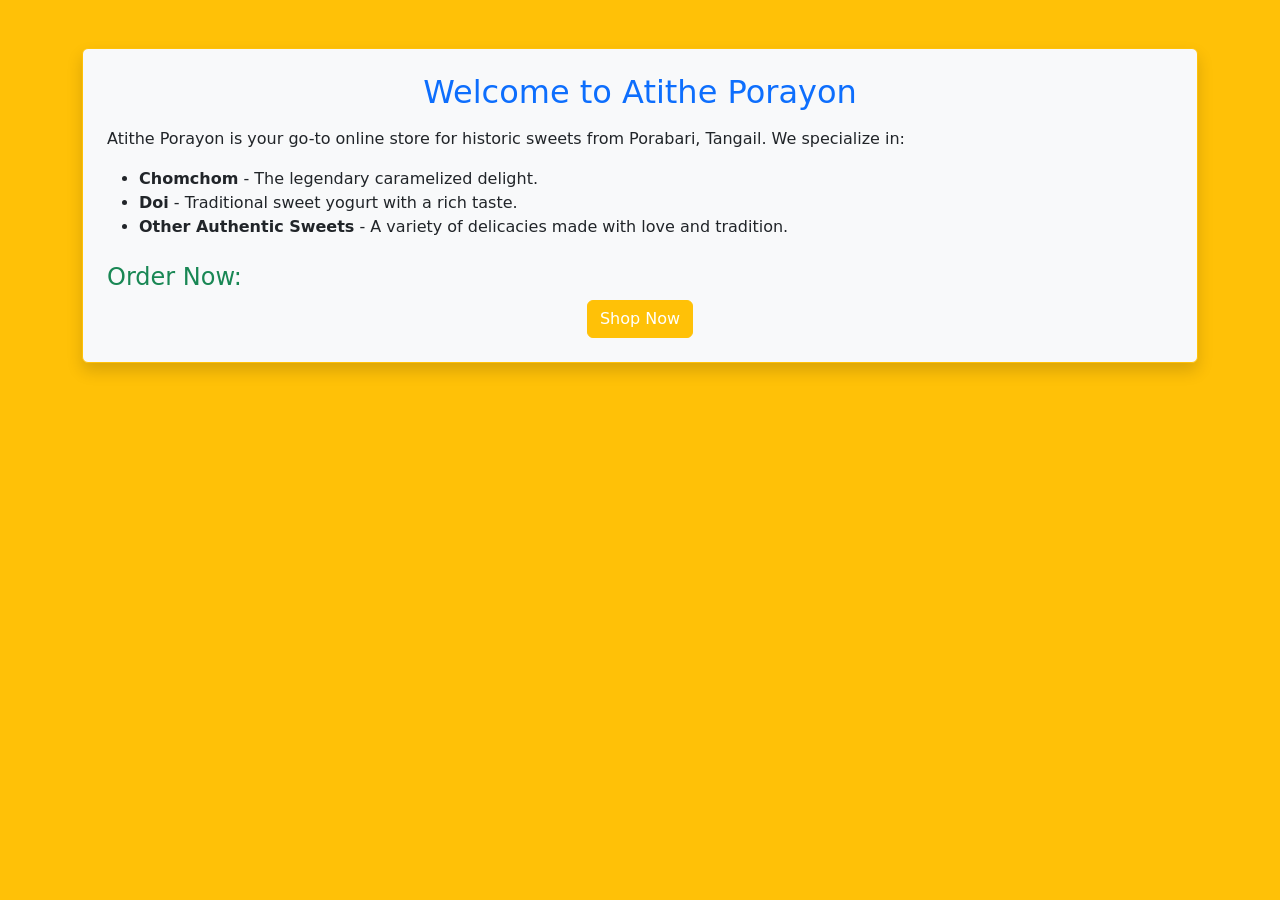
<file: Lesson 3/index.html>
<!DOCTYPE html>
<html lang="en">
<head>
    <meta charset="UTF-8">
    <meta name="viewport" content="width=device-width, initial-scale=1.0">
    <title>Atithe Porayon</title>
    <link href="https://cdn.jsdelivr.net/npm/bootstrap@5.3.0/dist/css/bootstrap.min.css" rel="stylesheet">
</head>
<body class="bg-warning">
    <div class="container mt-5">
        <div class="p-4 bg-light border border-warning rounded shadow">
            <h2 class="text-center text-primary">Welcome to Atithe Porayon</h2>
            <p class="mt-3">Atithe Porayon is your go-to online store for historic sweets from Porabari, Tangail. We specialize in:</p>
            <ul>
                <li><strong>Chomchom</strong> - The legendary caramelized delight.</li>
                <li><strong>Doi</strong> - Traditional sweet yogurt with a rich taste.</li>
                <li><strong>Other Authentic Sweets</strong> - A variety of delicacies made with love and tradition.</li>
            </ul>
            <h4 class="text-success mt-4">Order Now:</h4>
            <div class="text-center">
                <form action="order.html" method="get">
                    <button type="submit" class="btn btn-warning text-white">Shop Now</button>
                </form>
            </div>
        </div>
    </div>
</body>
</html>
</file>
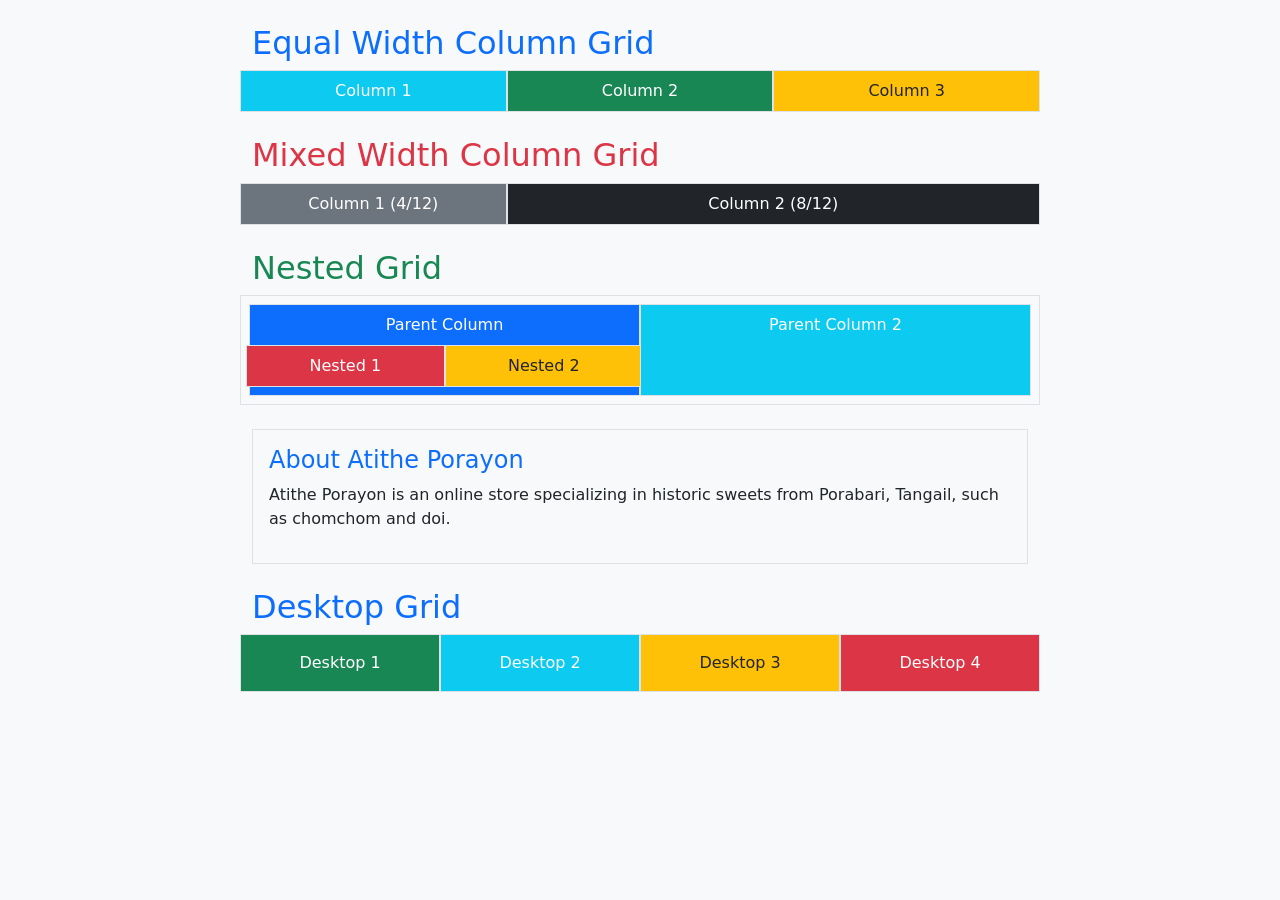
<file: Lesson 1/Desktop Grid/index.html>
<!DOCTYPE html>
<html lang="en">
<head>
    <meta charset="UTF-8">
    <meta name="viewport" content="width=device-width, initial-scale=1.0">
    <title>Grid Layouts</title>
    <link href="https://cdn.jsdelivr.net/npm/bootstrap@5.3.3/dist/css/bootstrap.min.css" rel="stylesheet" integrity="sha384-QWTKZyjpPEjISv5WaRU9OFeRpok6YctnYmDr5pNlyT2bRjXh0JMhjY6hW+ALEwIH" crossorigin="anonymous">
    <link rel="stylesheet" href="style.css">
</head>
<body>
    <div class="container mt-4">
        <h2 class="text-primary">Equal Width Column Grid</h2>
        <div class="row">
            <div class="col border p-2 bg-info text-white">Column 1</div>
            <div class="col border p-2 bg-success text-white">Column 2</div>
            <div class="col border p-2 bg-warning text-dark">Column 3</div>
        </div>

        <h2 class="mt-4 text-danger">Mixed Width Column Grid</h2>
        <div class="row">
            <div class="col-md-4 border p-2 bg-secondary text-white">Column 1 (4/12)</div>
            <div class="col-md-8 border p-2 bg-dark text-white">Column 2 (8/12)</div>
        </div>

        <h2 class="mt-4 text-success">Nested Grid</h2>
        <div class="row border p-2 bg-light">
            <div class="col-md-6 border p-2 bg-primary text-white">Parent Column
                <div class="row mt-2">
                    <div class="col border p-2 bg-danger text-white">Nested 1</div>
                    <div class="col border p-2 bg-warning text-dark">Nested 2</div>
                </div>
            </div>
            <div class="col-md-6 border p-2 bg-info text-white">Parent Column 2</div>
        </div>

        <div class="mt-4 p-3 bg-light border">
            <h4 class="text-primary">About Atithe Porayon</h4>
            <p class="text-dark">Atithe Porayon is an online store specializing in historic sweets from Porabari, Tangail, such as chomchom and doi.</p>
        </div>
    </div>

    <div id="desktop-grid"></div>
    
    <script src="https://cdn.jsdelivr.net/npm/bootstrap@5.3.3/dist/js/bootstrap.bundle.min.js" integrity="sha384-YudvjgE0k3+F+XZJ85mxF1g2zJQnL3zyX9sPpLTjNhYGQFeyFjwQd6mJr5uuqU4j" crossorigin="anonymous"></script>
    <script src="script.js"></script>
</body>
</html>
</file>
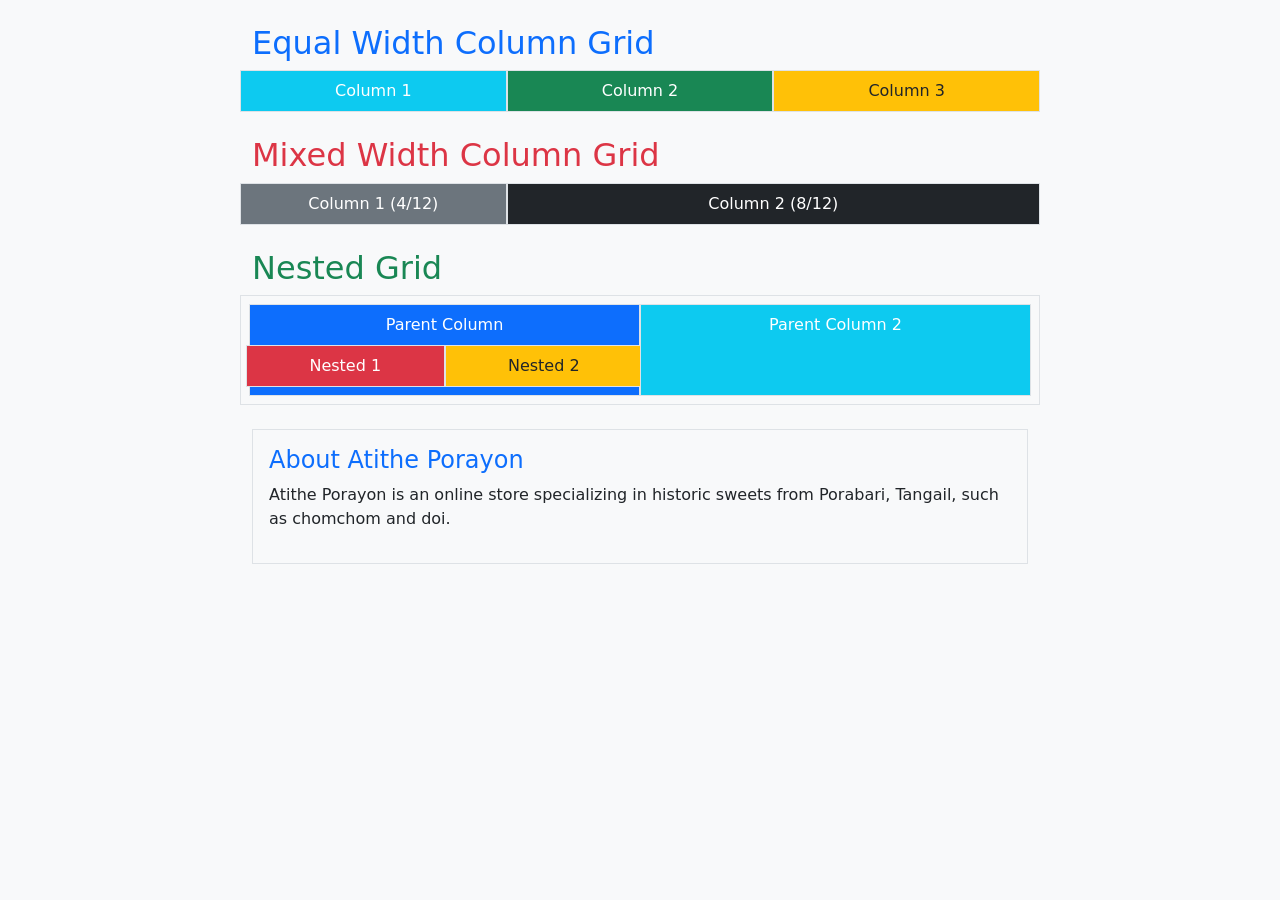
<file: Lesson 1/Multiple Grid Design/index.html>
<!DOCTYPE html>
<html lang="en">
<head>
    <meta charset="UTF-8">
    <meta name="viewport" content="width=device-width, initial-scale=1.0">
    <title>Grid Layouts</title>
    <link href="https://cdn.jsdelivr.net/npm/bootstrap@5.3.3/dist/css/bootstrap.min.css" rel="stylesheet" integrity="sha384-QWTKZyjpPEjISv5WaRU9OFeRpok6YctnYmDr5pNlyT2bRjXh0JMhjY6hW+ALEwIH" crossorigin="anonymous">
    <link rel="stylesheet" href="style.css">
</head>
<body>
    <div class="container mt-4">
        <h2 class="text-primary">Equal Width Column Grid</h2>
        <div class="row">
            <div class="col border p-2 bg-info text-white">Column 1</div>
            <div class="col border p-2 bg-success text-white">Column 2</div>
            <div class="col border p-2 bg-warning text-dark">Column 3</div>
        </div>

        <h2 class="mt-4 text-danger">Mixed Width Column Grid</h2>
        <div class="row">
            <div class="col-md-4 border p-2 bg-secondary text-white">Column 1 (4/12)</div>
            <div class="col-md-8 border p-2 bg-dark text-white">Column 2 (8/12)</div>
        </div>

        <h2 class="mt-4 text-success">Nested Grid</h2>
        <div class="row border p-2 bg-light">
            <div class="col-md-6 border p-2 bg-primary text-white">Parent Column
                <div class="row mt-2">
                    <div class="col border p-2 bg-danger text-white">Nested 1</div>
                    <div class="col border p-2 bg-warning text-dark">Nested 2</div>
                </div>
            </div>
            <div class="col-md-6 border p-2 bg-info text-white">Parent Column 2</div>
        </div>

        <div class="mt-4 p-3 bg-light border">
            <h4 class="text-primary">About Atithe Porayon</h4>
            <p class="text-dark">Atithe Porayon is an online store specializing in historic sweets from Porabari, Tangail, such as chomchom and doi.</p>
        </div>
    </div>
    
    <script src="https://cdn.jsdelivr.net/npm/bootstrap@5.3.3/dist/js/bootstrap.bundle.min.js" integrity="sha384-YudvjgE0k3+F+XZJ85mxF1g2zJQnL3zyX9sPpLTjNhYGQFeyFjwQd6mJr5uuqU4j" crossorigin="anonymous"></script>
</body>
</html>
</file>
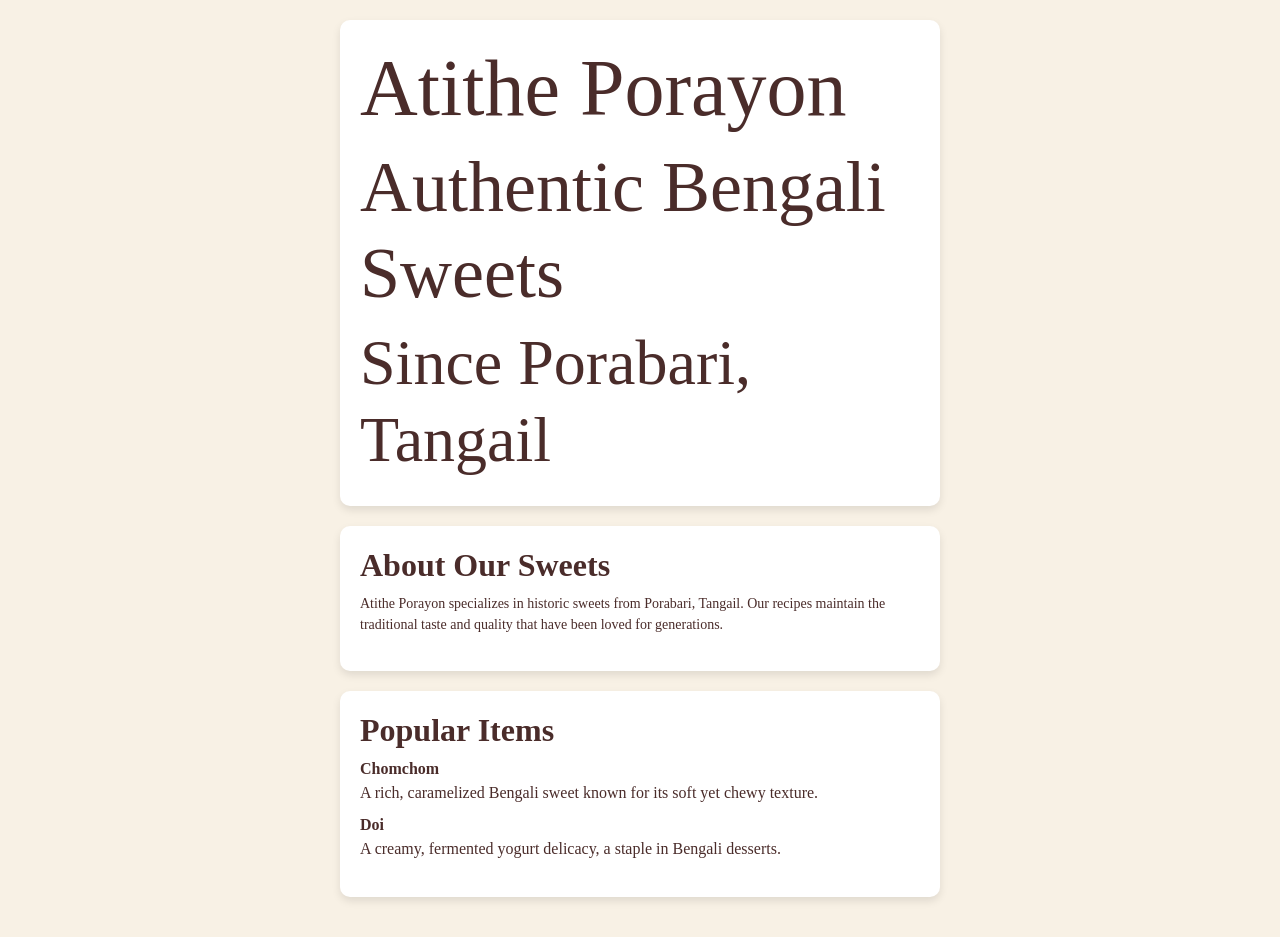
<file: Lesson 2/activity.html>
<!DOCTYPE html>
<html lang="en">
<head>
    <meta charset="UTF-8">
    <meta name="viewport" content="width=device-width, initial-scale=1.0">
    <title>Professional Typography</title>
    <link href="https://cdn.jsdelivr.net/npm/bootstrap@5.3.3/dist/css/bootstrap.min.css" rel="stylesheet">
    <script src="https://cdn.jsdelivr.net/npm/bootstrap@5.3.3/dist/js/bootstrap.bundle.min.js"></script>
    <style>
        body {
            font-family: 'Times New Roman', serif;
            background-color: #f8f1e5;
            color: #4a2c2a;
            margin: 0;
            padding: 20px;
        }

        .container {
            max-width: 600px;
            margin: auto;
            background: #fff;
            padding: 20px;
            border-radius: 10px;
            box-shadow: 0 4px 8px rgba(0, 0, 0, 0.1);
            margin-bottom: 20px;
        }
    </style>
</head>
<body>
    <div class="container">
        <h1 class="display-1">Atithe Porayon</h1>
        <h1 class="display-2">Authentic Bengali Sweets</h1>
        <h1 class="display-3">Since Porabari, Tangail</h1>
    </div>
    
    <div class="container">
        <h2 class="fw-bold">About Our Sweets</h2>
        <p class="small">
            Atithe Porayon specializes in historic sweets from Porabari, Tangail. Our recipes maintain the traditional taste and quality that have been loved for generations.
        </p>
    </div>

    <div class="container">
        <h2 class="fw-bold">Popular Items</h2>
        <dl>
            <dt class="fw-bold">Chomchom</dt>
            <dd>A rich, caramelized Bengali sweet known for its soft yet chewy texture.</dd>
            <dt class="fw-bold">Doi</dt>
            <dd>A creamy, fermented yogurt delicacy, a staple in Bengali desserts.</dd>
        </dl>
    </div>
</body>
</html>
</file>
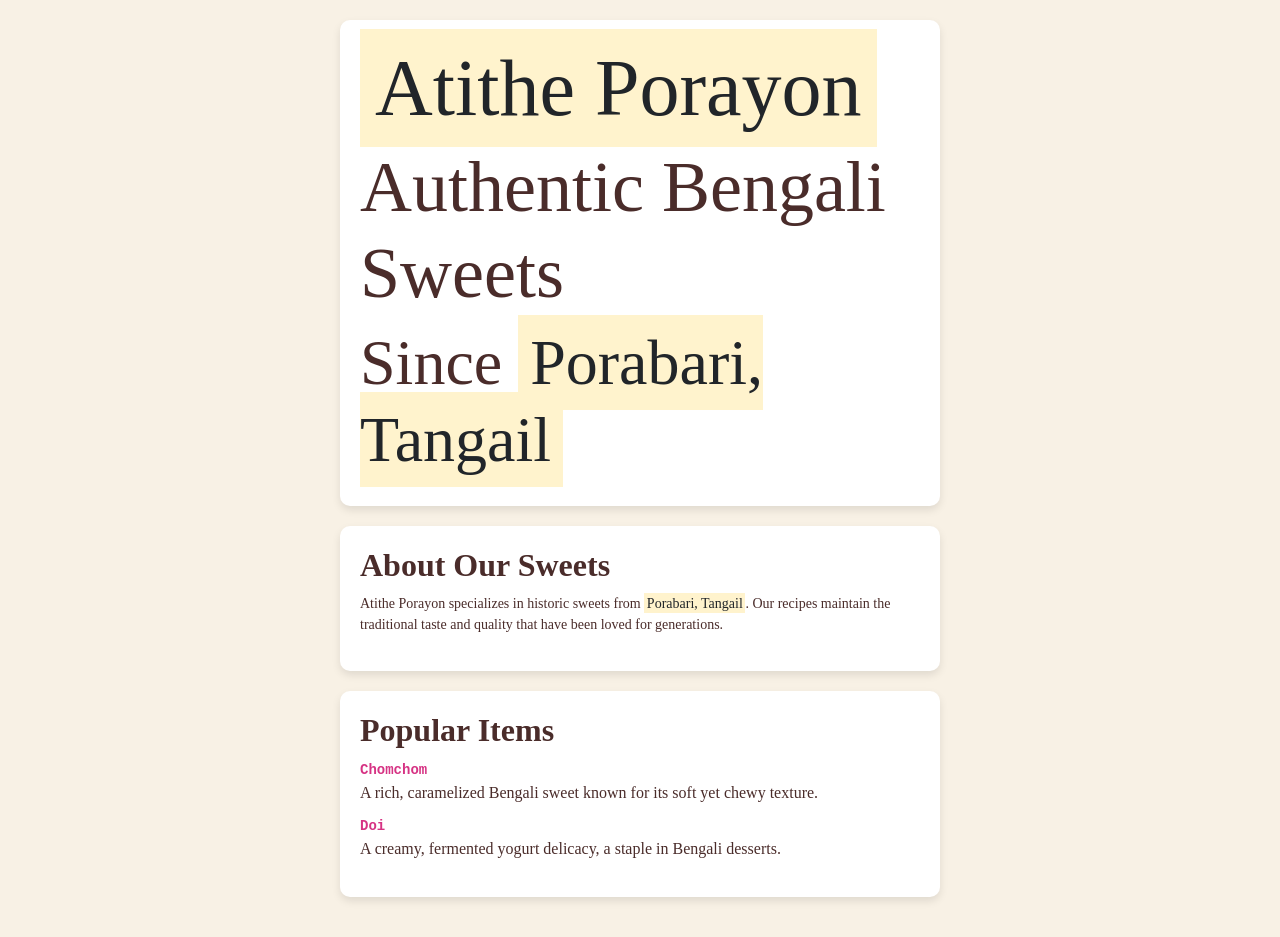
<file: Lesson 2/activity2.html>
<!DOCTYPE html>
<html lang="en">
<head>
    <meta charset="UTF-8">
    <meta name="viewport" content="width=device-width, initial-scale=1.0">
    <title>Professional Typography</title>
    <link href="https://cdn.jsdelivr.net/npm/bootstrap@5.3.3/dist/css/bootstrap.min.css" rel="stylesheet">
    <script src="https://cdn.jsdelivr.net/npm/bootstrap@5.3.3/dist/js/bootstrap.bundle.min.js"></script>
    <style>
        body {
            font-family: 'Times New Roman', serif;
            background-color: #f8f1e5;
            color: #4a2c2a;
            margin: 0;
            padding: 20px;
        }

        .container {
            max-width: 600px;
            margin: auto;
            background: #fff;
            padding: 20px;
            border-radius: 10px;
            box-shadow: 0 4px 8px rgba(0, 0, 0, 0.1);
            margin-bottom: 20px;
        }
    </style>
</head>
<body>
    <div class="container">
        <h1 class="display-1"><mark>Atithe Porayon</mark></h1>
        <h1 class="display-2">Authentic Bengali Sweets</h1>
        <h1 class="display-3">Since <mark>Porabari, Tangail</mark></h1>
    </div>
    
    <div class="container">
        <h2 class="fw-bold">About Our Sweets</h2>
        <p class="small">
            Atithe Porayon specializes in historic sweets from <mark>Porabari, Tangail</mark>. Our recipes maintain the traditional taste and quality that have been loved for generations.
        </p>
    </div>

    <div class="container">
        <h2 class="fw-bold">Popular Items</h2>
        <dl>
            <dt class="fw-bold"><code>Chomchom</code></dt>
            <dd>A rich, caramelized Bengali sweet known for its soft yet chewy texture.</dd>
            <dt class="fw-bold"><code>Doi</code></dt>
            <dd>A creamy, fermented yogurt delicacy, a staple in Bengali desserts.</dd>
        </dl>
    </div>
</body>
</html>
</file>
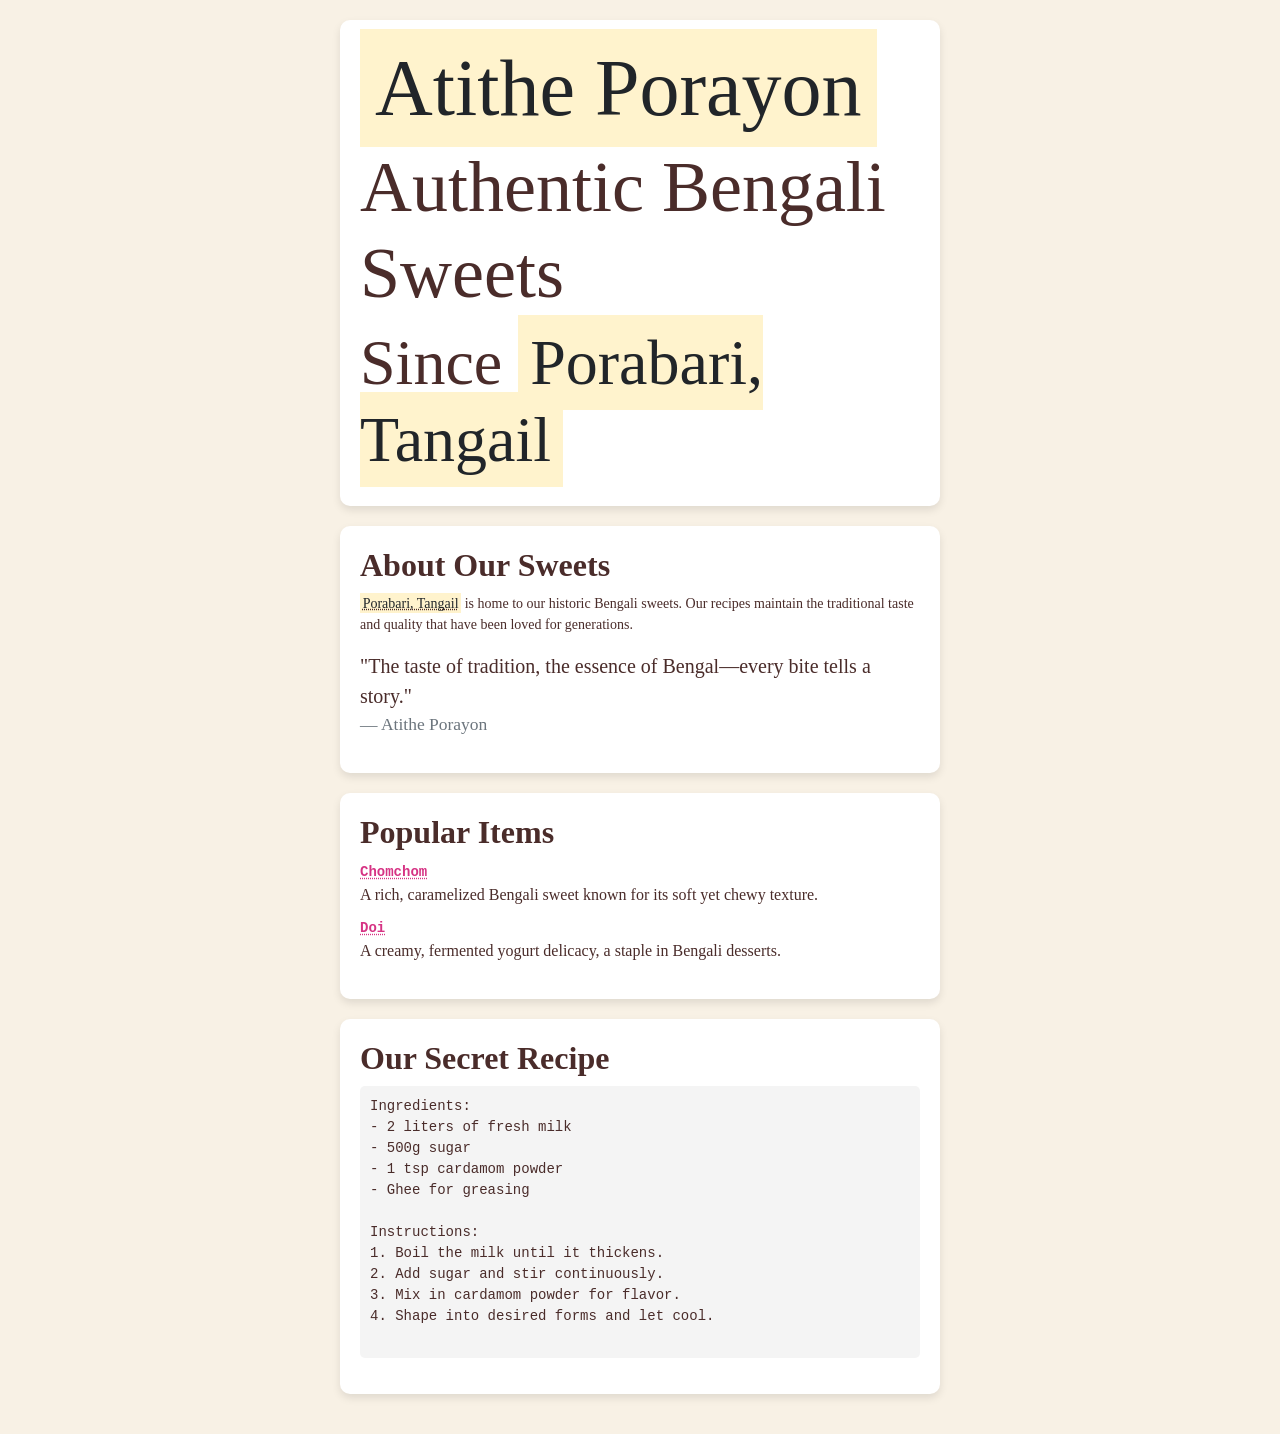
<file: Lesson 2/activity3.html>
<!DOCTYPE html>
<html lang="en">
<head>
    <meta charset="UTF-8">
    <meta name="viewport" content="width=device-width, initial-scale=1.0">
    <title>Professional Typography</title>
    <link href="https://cdn.jsdelivr.net/npm/bootstrap@5.3.3/dist/css/bootstrap.min.css" rel="stylesheet">
    <script src="https://cdn.jsdelivr.net/npm/bootstrap@5.3.3/dist/js/bootstrap.bundle.min.js"></script>
    <style>
        body {
            font-family: 'Times New Roman', serif;
            background-color: #f8f1e5;
            color: #4a2c2a;
            margin: 0;
            padding: 20px;
        }

        .container {
            max-width: 600px;
            margin: auto;
            background: #fff;
            padding: 20px;
            border-radius: 10px;
            box-shadow: 0 4px 8px rgba(0, 0, 0, 0.1);
            margin-bottom: 20px;
        }

        pre {
            background-color: #f4f4f4;
            padding: 10px;
            border-radius: 5px;
            white-space: pre-wrap; /* Ensures text wraps within the container */
            font-family: monospace;
        }
    </style>
</head>
<body>
    <div class="container">
        <h1 class="display-1"><mark>Atithe Porayon</mark></h1>
        <h1 class="display-2">Authentic Bengali Sweets</h1>
        <h1 class="display-3">Since <mark>Porabari, Tangail</mark></h1>
    </div>
    
    <div class="container">
        <h2 class="fw-bold">About Our Sweets</h2>
        <p class="small">
            <abbr title="A famous place in Bangladesh known for its sweets"><mark>Porabari, Tangail</mark></abbr> is home to our historic Bengali sweets. Our recipes maintain the traditional taste and quality that have been loved for generations.
        </p>
        <blockquote class="blockquote">
            <p>"The taste of tradition, the essence of Bengal—every bite tells a story."</p>
            <footer class="blockquote-footer">Atithe Porayon</footer>
        </blockquote>
    </div>

    <div class="container">
        <h2 class="fw-bold">Popular Items</h2>
        <dl>
            <dt class="fw-bold"><code><abbr title="A famous Bengali sweet">Chomchom</abbr></code></dt>
            <dd>A rich, caramelized Bengali sweet known for its soft yet chewy texture.</dd>
            <dt class="fw-bold"><code><abbr title="A traditional Bengali yogurt">Doi</abbr></code></dt>
            <dd>A creamy, fermented yogurt delicacy, a staple in Bengali desserts.</dd>
        </dl>
    </div>

    <div class="container">
        <h2 class="fw-bold">Our Secret Recipe</h2>
        <pre>
Ingredients:
- 2 liters of fresh milk
- 500g sugar
- 1 tsp cardamom powder
- Ghee for greasing

Instructions:
1. Boil the milk until it thickens.
2. Add sugar and stir continuously.
3. Mix in cardamom powder for flavor.
4. Shape into desired forms and let cool.
        </pre>
    </div>
</body>
</html>
</file>
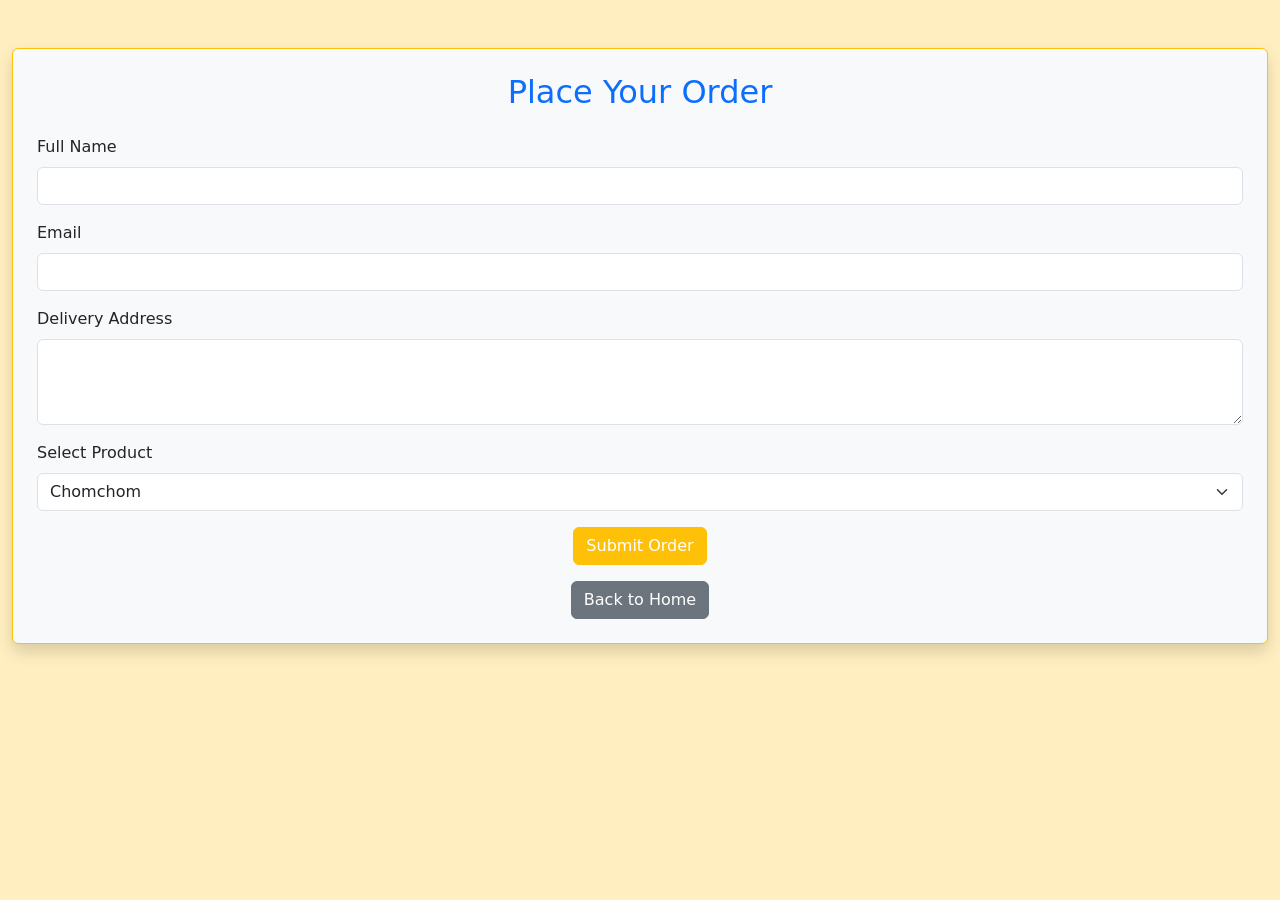
<file: Lesson 3/order.html>
<!DOCTYPE html>
<html lang="en">
<head>
    <meta charset="UTF-8">
    <meta name="viewport" content="width=device-width, initial-scale=1.0">
    <title>Order - Atithe Porayon</title>
    <link href="https://cdn.jsdelivr.net/npm/bootstrap@5.3.0/dist/css/bootstrap.min.css" rel="stylesheet">
</head>
<body class="bg-warning bg-opacity-25">
    <div class="container-fluid mt-5">
        <div class="p-4 bg-light border border-warning rounded shadow">
            <h2 class="text-center text-primary">Place Your Order</h2>
            <form class="mt-4">
                <div class="mb-3">
                    <label for="name" class="form-label">Full Name</label>
                    <input type="text" class="form-control" id="name" required>
                </div>
                <div class="mb-3">
                    <label for="email" class="form-label">Email</label>
                    <input type="email" class="form-control" id="email" required>
                </div>
                <div class="mb-3">
                    <label for="address" class="form-label">Delivery Address</label>
                    <textarea class="form-control" id="address" rows="3" required></textarea>
                </div>
                <div class="mb-3">
                    <label for="product" class="form-label">Select Product</label>
                    <select class="form-select" id="product" required>
                        <option value="chomchom">Chomchom</option>
                        <option value="doi">Doi</option>
                        <option value="other">Other Sweets</option>
                    </select>
                </div>
                <div class="text-center">
                    <button type="submit" class="btn btn-warning text-white">Submit Order</button>
                </div>
            </form>
            <div class="text-center mt-3">
                <a href="index.html" class="btn btn-secondary">Back to Home</a>
            </div>
        </div>
    </div>
</body>
</html>
</file>
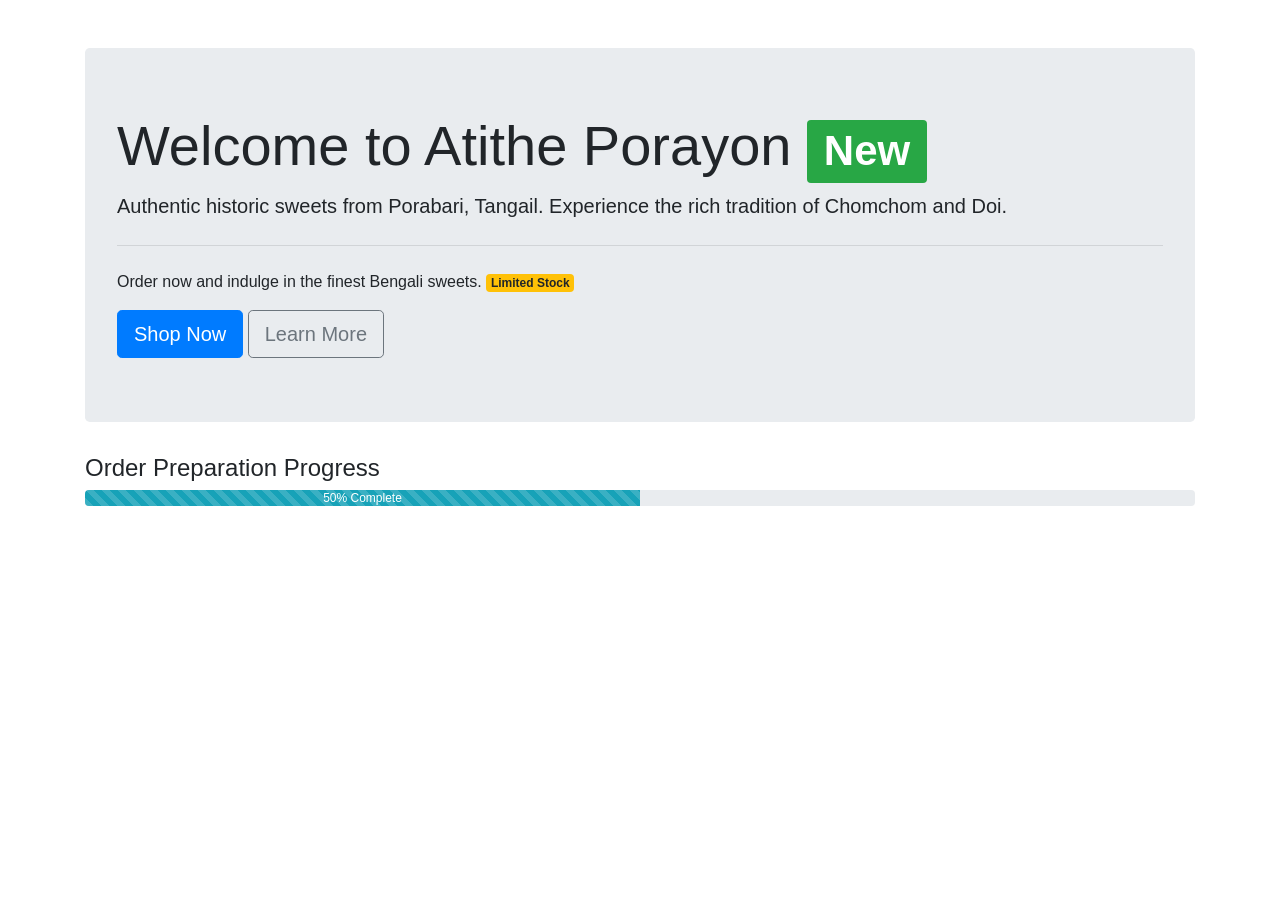
<file: Lesson 4/jumbroton and button.html>
<!DOCTYPE html>
<html lang="en">
<head>
    <title>Atithe Porayon</title>
    <link href="https://cdn.jsdelivr.net/npm/bootstrap@4.6.0/dist/css/bootstrap.min.css" rel="stylesheet">
</head>
<body>
    <div class="container mt-5">
        <!-- Jumbotron -->
        <div class="jumbotron">
            <h1 class="display-4">Welcome to Atithe Porayon <span class="badge badge-success">New</span></h1>
            <p class="lead">Authentic historic sweets from Porabari, Tangail. Experience the rich tradition of Chomchom and Doi.</p>
            <hr class="my-4">
            <p>Order now and indulge in the finest Bengali sweets. <span class="badge badge-warning">Limited Stock</span></p>
            <a class="btn btn-primary btn-lg" href="#" role="button">Shop Now</a>
            <a class="btn btn-outline-secondary btn-lg" href="#" role="button">Learn More</a>
        </div>

        <!-- Progress Bar Section -->
        <h4>Order Preparation Progress</h4>
        <div class="progress">
            <div class="progress-bar progress-bar-striped progress-bar-animated bg-info" role="progressbar" style="width: 50%;">50% Complete</div>
        </div>
    </div>

    <script src="https://cdn.jsdelivr.net/npm/bootstrap@4.6.0/dist/js/bootstrap.bundle.min.js"></script>
</body>
</html>
</file>
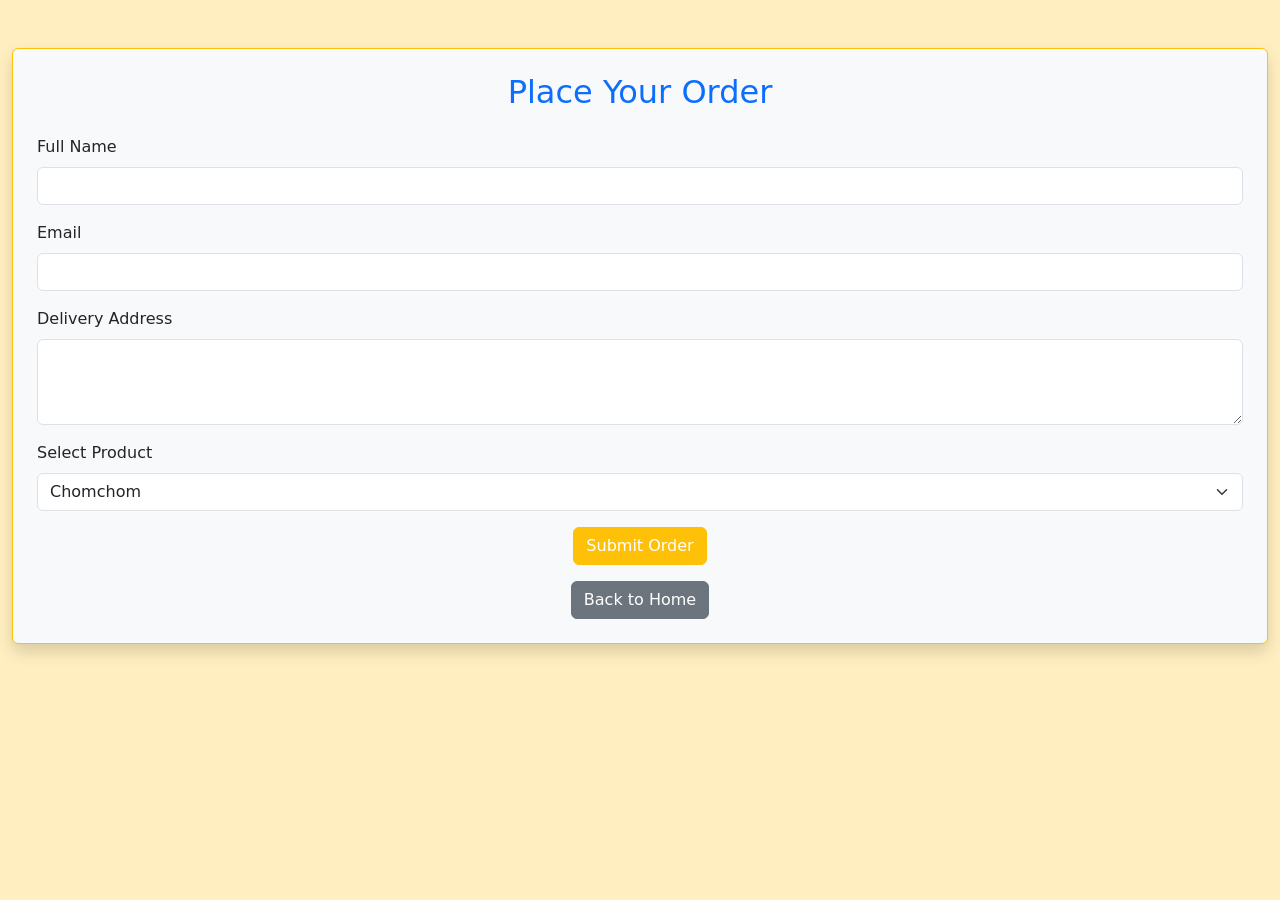
<file: Lesson 4/shop.html>
<!DOCTYPE html>
<html lang="en">
<head>
    <meta charset="UTF-8">
    <meta name="viewport" content="width=device-width, initial-scale=1.0">
    <title>Order - Atithe Porayon</title>
    <link href="https://cdn.jsdelivr.net/npm/bootstrap@5.3.0/dist/css/bootstrap.min.css" rel="stylesheet">
</head>
<body class="bg-warning bg-opacity-25">
    <div class="container-fluid mt-5">
        <div class="p-4 bg-light border border-warning rounded shadow">
            <h2 class="text-center text-primary">Place Your Order</h2>
            <form class="mt-4">
                <div class="mb-3">
                    <label for="name" class="form-label">Full Name</label>
                    <input type="text" class="form-control" id="name" required>
                </div>
                <div class="mb-3">
                    <label for="email" class="form-label">Email</label>
                    <input type="email" class="form-control" id="email" required>
                </div>
                <div class="mb-3">
                    <label for="address" class="form-label">Delivery Address</label>
                    <textarea class="form-control" id="address" rows="3" required></textarea>
                </div>
                <div class="mb-3">
                    <label for="product" class="form-label">Select Product</label>
                    <select class="form-select" id="product" required>
                        <option value="chomchom">Chomchom</option>
                        <option value="doi">Doi</option>
                        <option value="other">Other Sweets</option>
                    </select>
                </div>
                <div class="text-center">
                    <button type="submit" class="btn btn-warning text-white">Submit Order</button>
                </div>
            </form>
            <div class="text-center mt-3">
                <a href="jumbroton and button.html" class="btn btn-secondary">Back to Home</a>
            </div>
        </div>
    </div>
</body>
</html>
</file>
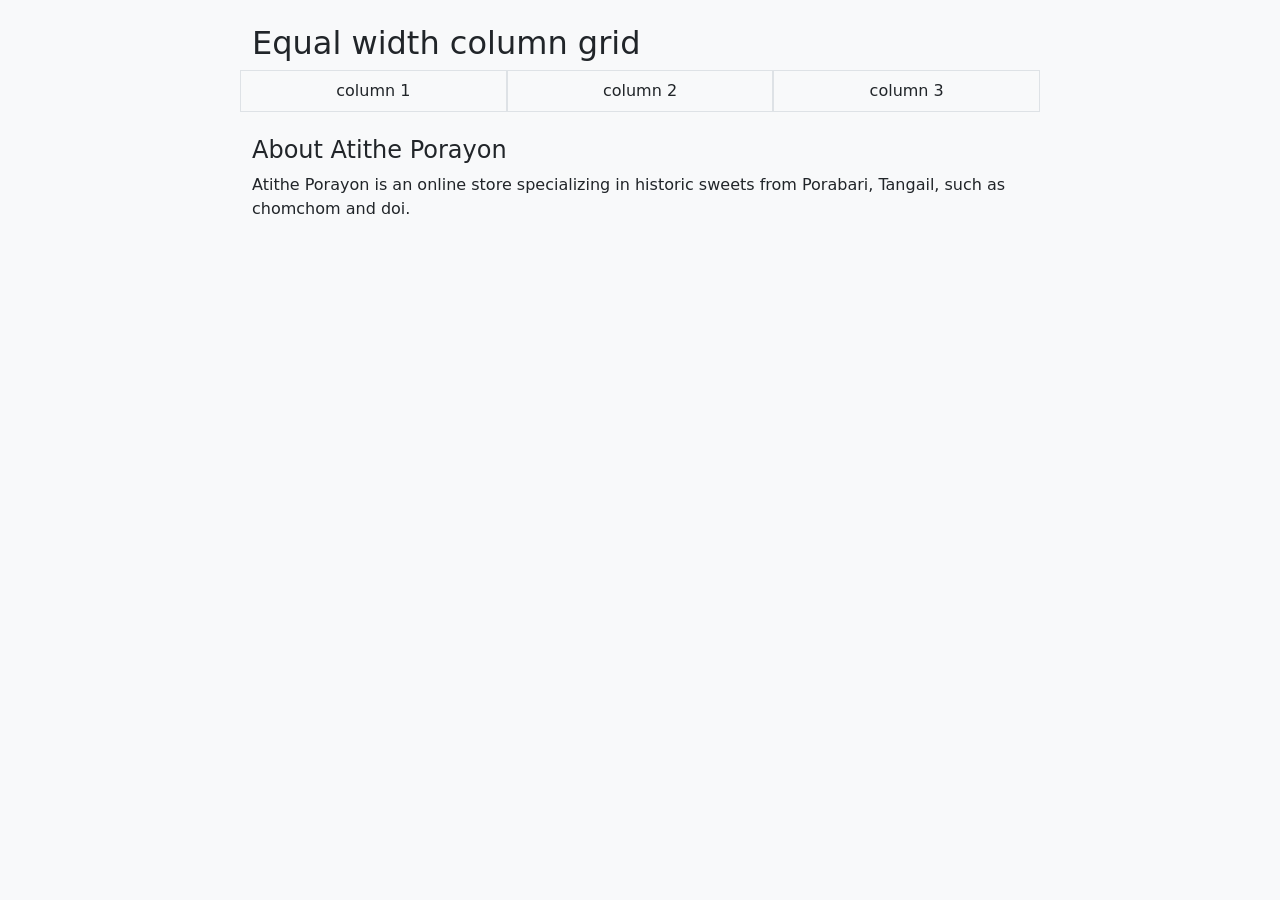
<file: Lesson 1/Grid system/grid.html>
<!DOCTYPE html>
<html lang="en">
<head>
    <meta charset="UTF-8">
    <meta name="viewport" content="width=device-width, initial-scale=1.0">
    <title>Equal Width Column Grid</title>
    <link href="https://cdn.jsdelivr.net/npm/bootstrap@5.3.3/dist/css/bootstrap.min.css" rel="stylesheet" integrity="sha384-QWTKZyjpPEjISv5WaRU9OFeRpok6YctnYmDr5pNlyT2bRjXh0JMhjY6hW+ALEwIH" crossorigin="anonymous">
    <link rel="stylesheet" href="style.css">
</head>
<body>
    <div class="container mt-4">
        <h2>Equal width column grid</h2>
        <div class="row">
            <div class="col border p-2">column 1</div>
            <div class="col border p-2">column 2</div>
            <div class="col border p-2">column 3</div>
        </div>
        <div class="mt-4">
            <h4>About Atithe Porayon</h4>
            <p>Atithe Porayon is an online store specializing in historic sweets from Porabari, Tangail, such as chomchom and doi.</p>
        </div>
    </div>
    
    <script src="https://cdn.jsdelivr.net/npm/bootstrap@5.3.3/dist/js/bootstrap.bundle.min.js" integrity="sha384-YudvjgE0k3+F+XZJ85mxF1g2zJQnL3zyX9sPpLTjNhYGQFeyFjwQd6mJr5uuqU4j" crossorigin="anonymous"></script>
</body>
</html>
</file>
<file: Lesson 1/Desktop Grid/style.css>
body {
    background-color: #f8f9fa;
}
.container {
    max-width: 800px;
}
.row {
    text-align: center;
}
</file>
<file: Lesson 1/Multiple Grid Design/style.css>
body {
    background-color: #f8f9fa;
}
.container {
    max-width: 800px;
}
.row {
    text-align: center;
}
</file>
<file: Lesson 1/Grid system/style.css>
body {
    background-color: #f8f9fa;
}
.container {
    max-width: 800px;
}
.row {
    text-align: center;
}
</file>
